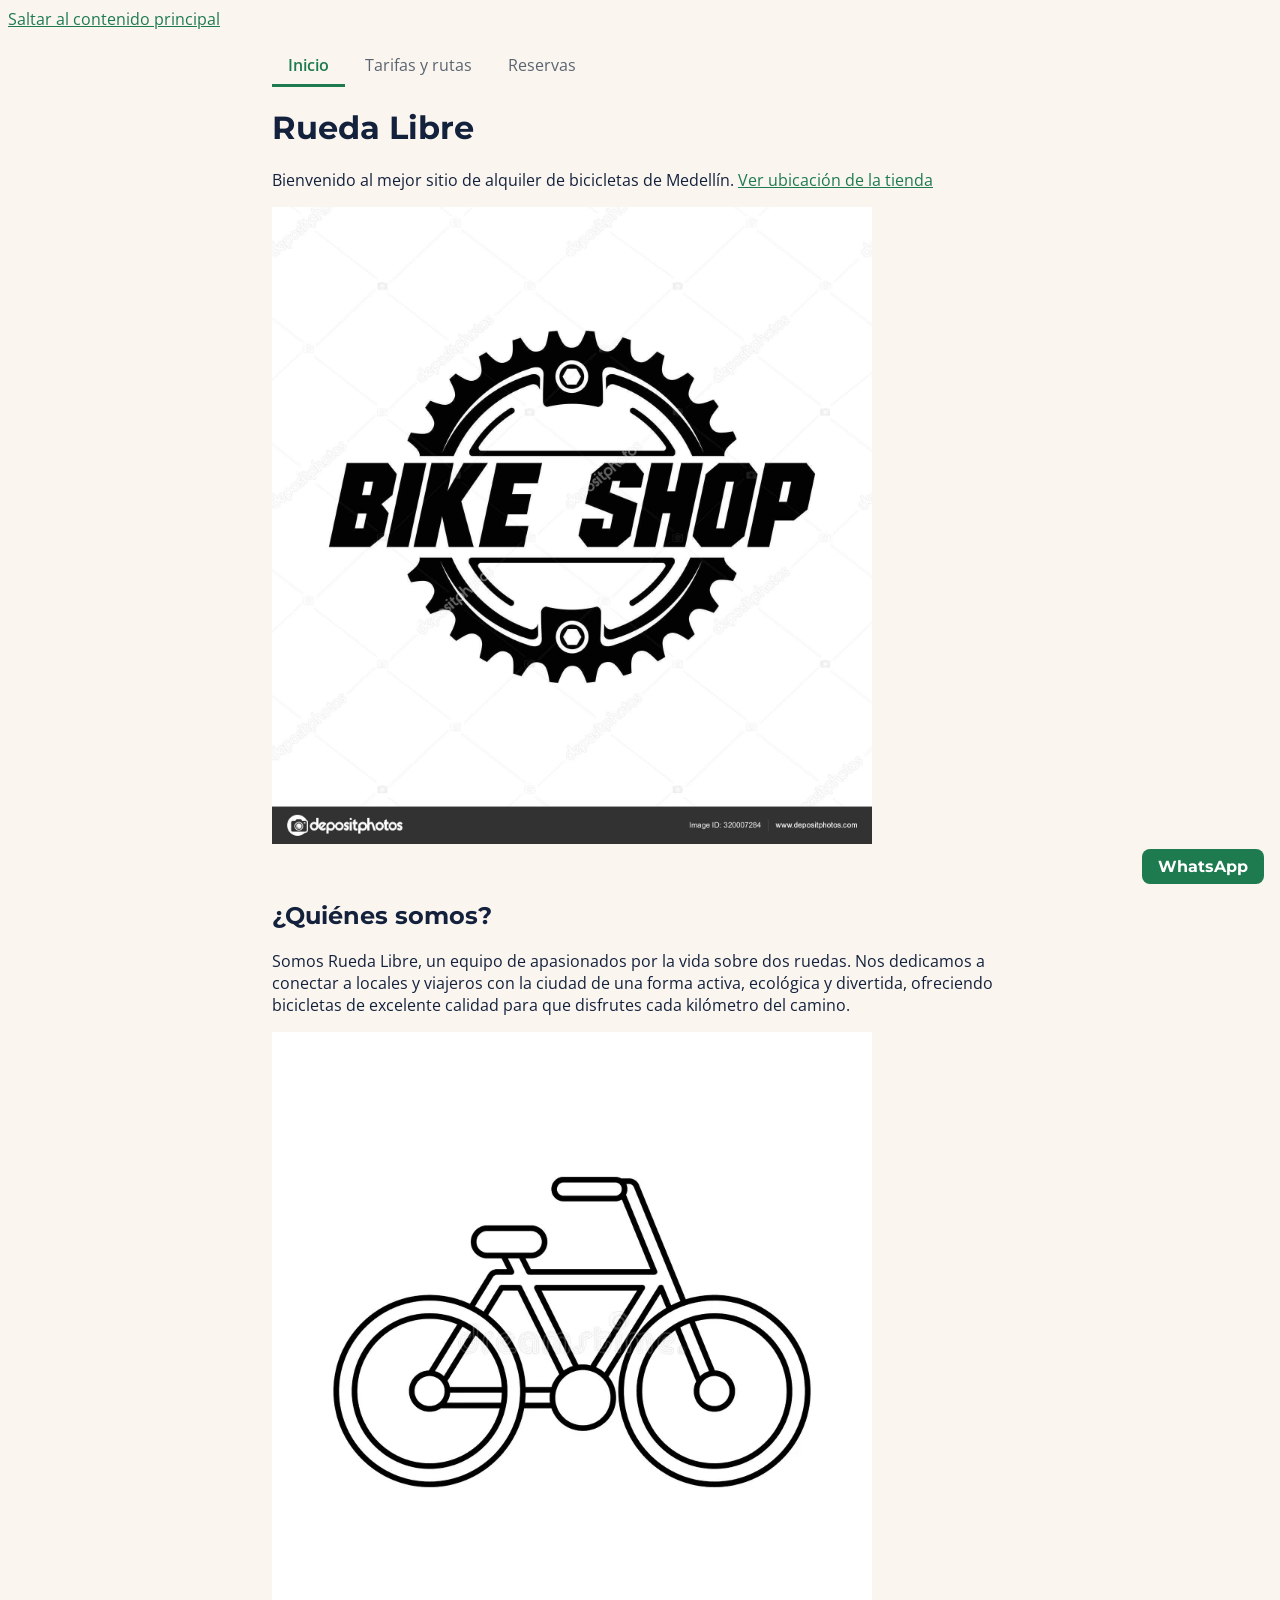
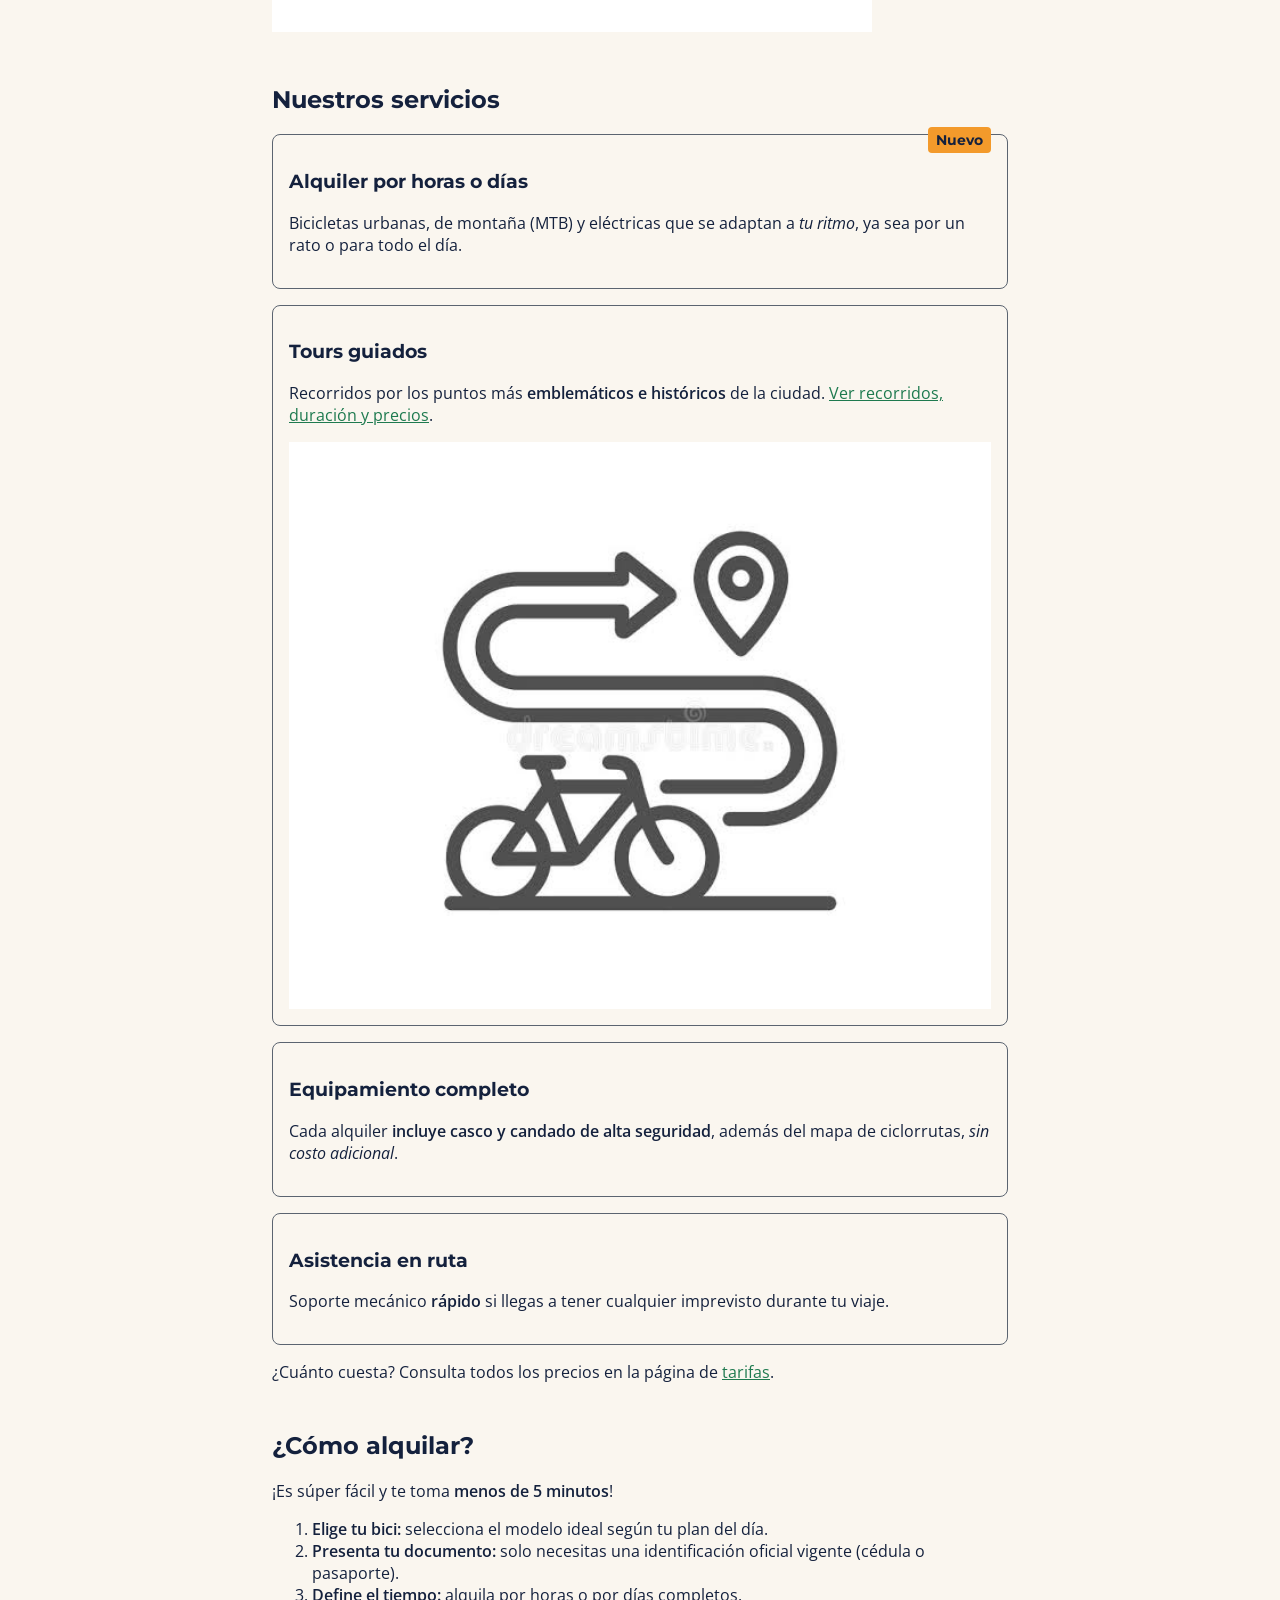
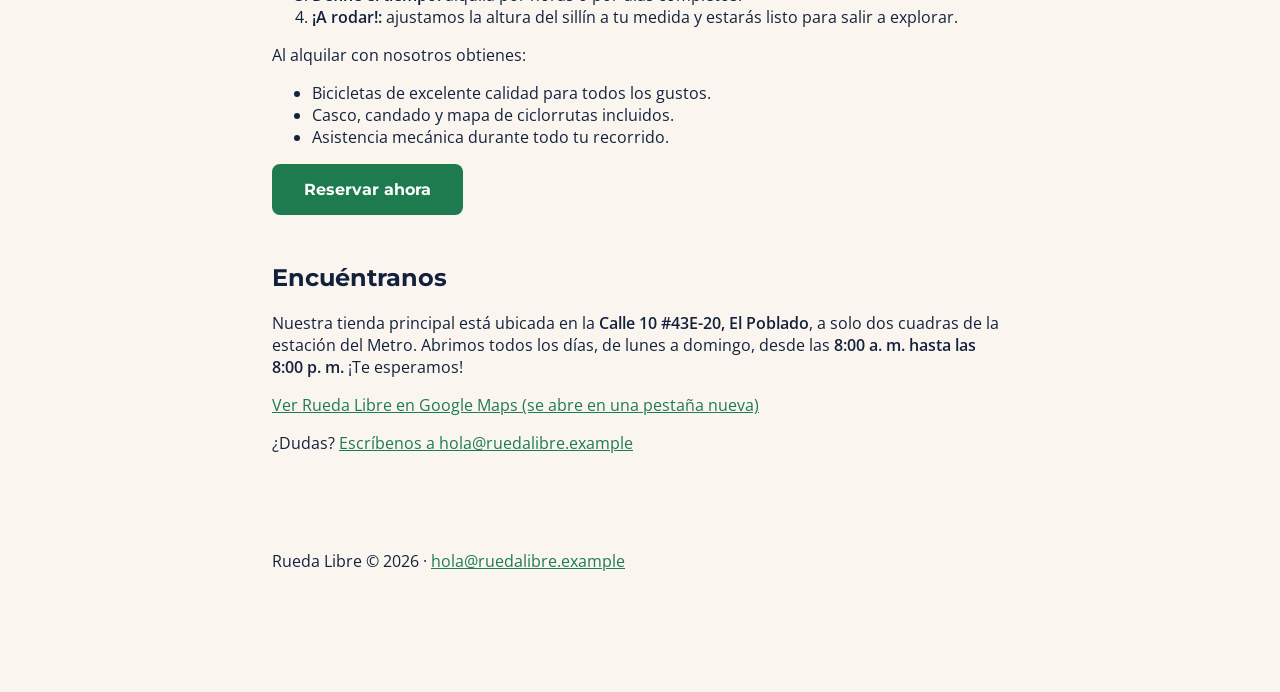
<file: index.html>
<!DOCTYPE html>
<html lang="es">
<head>
    <meta charset="UTF-8">
    <meta name="viewport" content="width=device-width, initial-scale=1.0">
    <meta name="description" content="Rueda Libre: alquiler de bicicletas urbanas, de montaña y eléctricas en Medellín, con tours guiados, casco y candado incluidos.">
    <title>Rueda Libre | Alquiler de bicicletas en Medellín</title>
    <link rel="preconnect" href="https://fonts.googleapis.com">
    <link rel="preconnect" href="https://fonts.gstatic.com" crossorigin>
    <link href="https://fonts.googleapis.com/css2?family=Montserrat:wght@700&family=Open+Sans:wght@400;600&display=swap" rel="stylesheet">
    <link rel="stylesheet" href="css/styles.css">
</head>
<body>

    <a href="#contenido">Saltar al contenido principal</a>

    <header class="portada">
        <nav aria-label="Menú principal">
            <ul id="menu">
                <li><a class="activo" href="index.html" aria-current="page">Inicio</a></li>
                <li><a href="paginas/tarifas.html">Tarifas y rutas</a></li>
                <li><a href="paginas/reservas.html">Reservas</a></li>
            </ul>
        </nav>
        <h1>Rueda Libre</h1>
        <p>Bienvenido al mejor sitio de alquiler de bicicletas de Medellín. <a href="#Encuentranos">Ver ubicación de la tienda</a></p>
        <img src="img/depositphotos_320007284-stock-illustration-bicycle-shop-service-bike-park.jpg" alt="Logo de Rueda Libre: piñón de bicicleta con el texto Bike Shop" width="600">
    </header>

    <main id="contenido">
        <section>
            <h2>¿Quiénes somos?</h2>
            <p>Somos Rueda Libre, un equipo de apasionados por la vida sobre dos ruedas. Nos dedicamos a conectar a locales y viajeros con la ciudad de una forma activa, ecológica y divertida, ofreciendo bicicletas de excelente calidad para que disfrutes cada kilómetro del camino.</p>
            <img src="img/icono-aislado-dibujo-de-la-bicicleta-83199925.webp" alt="" width="600">
        </section>

        <section>
            <h2>Nuestros servicios</h2>

            <article>
                <span class="etiqueta-nuevo">Nuevo</span>
                <h3>Alquiler por horas o días</h3>
                <p>Bicicletas urbanas, de montaña (MTB) y eléctricas que se adaptan a <em>tu ritmo</em>, ya sea por un rato o para todo el día.</p>
            </article>

            <article>
                <h3>Tours guiados</h3>
                <p>Recorridos por los puntos más <strong>emblemáticos e históricos</strong> de la ciudad. <a href="paginas/tarifas.html#recorridos">Ver recorridos, duración y precios</a>.</p>
                <img src="img/images.jpeg" alt="Ilustración de una ruta con curvas, una flecha y un marcador de destino sobre una bicicleta" width="600">
            </article>

            <article>
                <h3>Equipamiento completo</h3>
                <p>Cada alquiler <strong>incluye casco y candado de alta seguridad</strong>, además del mapa de ciclorrutas, <em>sin costo adicional</em>.</p>
            </article>

            <article>
                <h3>Asistencia en ruta</h3>
                <p>Soporte mecánico <strong>rápido</strong> si llegas a tener cualquier imprevisto durante tu viaje.</p>
            </article>

            <p>¿Cuánto cuesta? Consulta todos los precios en la página de <a href="paginas/tarifas.html">tarifas</a>.</p>
        </section>

        <section>
            <h2>¿Cómo alquilar?</h2>
            <p>¡Es súper fácil y te toma <strong>menos de 5 minutos</strong>!</p>
            <ol>
                <li><strong>Elige tu bici:</strong> selecciona el modelo ideal según tu plan del día.</li>
                <li><strong>Presenta tu documento:</strong> solo necesitas una identificación oficial vigente (cédula o pasaporte).</li>
                <li><strong>Define el tiempo:</strong> alquila por horas o por días completos.</li>
                <li><strong>¡A rodar!:</strong> ajustamos la altura del sillín a tu medida y estarás listo para salir a explorar.</li>
            </ol>

            <p>Al alquilar con nosotros obtienes:</p>
            <ul>
                <li>Bicicletas de excelente calidad para todos los gustos.</li>
                <li>Casco, candado y mapa de ciclorrutas incluidos.</li>
                <li>Asistencia mecánica durante todo tu recorrido.</li>
            </ul>
            <p><a class="boton-cta" href="paginas/reservas.html">Reservar ahora</a></p>
        </section>

        <section>
            <h2 id="Encuentranos">Encuéntranos</h2>
            <p>Nuestra tienda principal está ubicada en la <strong>Calle 10 #43E-20, El Poblado</strong>, a solo dos cuadras de la estación del Metro. Abrimos todos los días, de lunes a domingo, desde las <strong>8:00 a. m. hasta las 8:00 p. m.</strong> ¡Te esperamos!</p>
            <p><a href="https://www.google.com/maps?vet=10CAAQoqAOahcKEwjg1uWv4MmXAxUAAAAAHQAAAAAQCQ..i&channel=fs&client=ubuntu-sn&udm&fvr=1&pvq=CgwvZy8xcHR6aF8wanIiKAoidGllbmRhIGRlIGJpY2ljbGV0YXMgZW4gZWwgcG9ibGFkbxACGAM&lqi=[base64]&cs=1&um=1&ie=UTF-8&fb=1&gl=co&sa=X&ftid=0x8e44284b8a0a7ffb:0x15b79b80bc8778a6" target="_blank" rel="noopener noreferrer">Ver Rueda Libre en Google Maps (se abre en una pestaña nueva)</a></p>
            <p>¿Dudas? <a href="mailto:hola@ruedalibre.example">Escríbenos a hola@ruedalibre.example</a></p>
        </section>
    </main>

    <footer>
        <p>Rueda Libre &copy; 2026 · <a href="mailto:hola@ruedalibre.example">hola@ruedalibre.example</a></p>
    </footer>

    <a class="boton-cta whatsapp" href="https://wa.me/573000000000" target="_blank" rel="noopener noreferrer" aria-label="WhatsApp (se abre en una pestaña nueva)">WhatsApp</a>

</body>
</html>
</file>
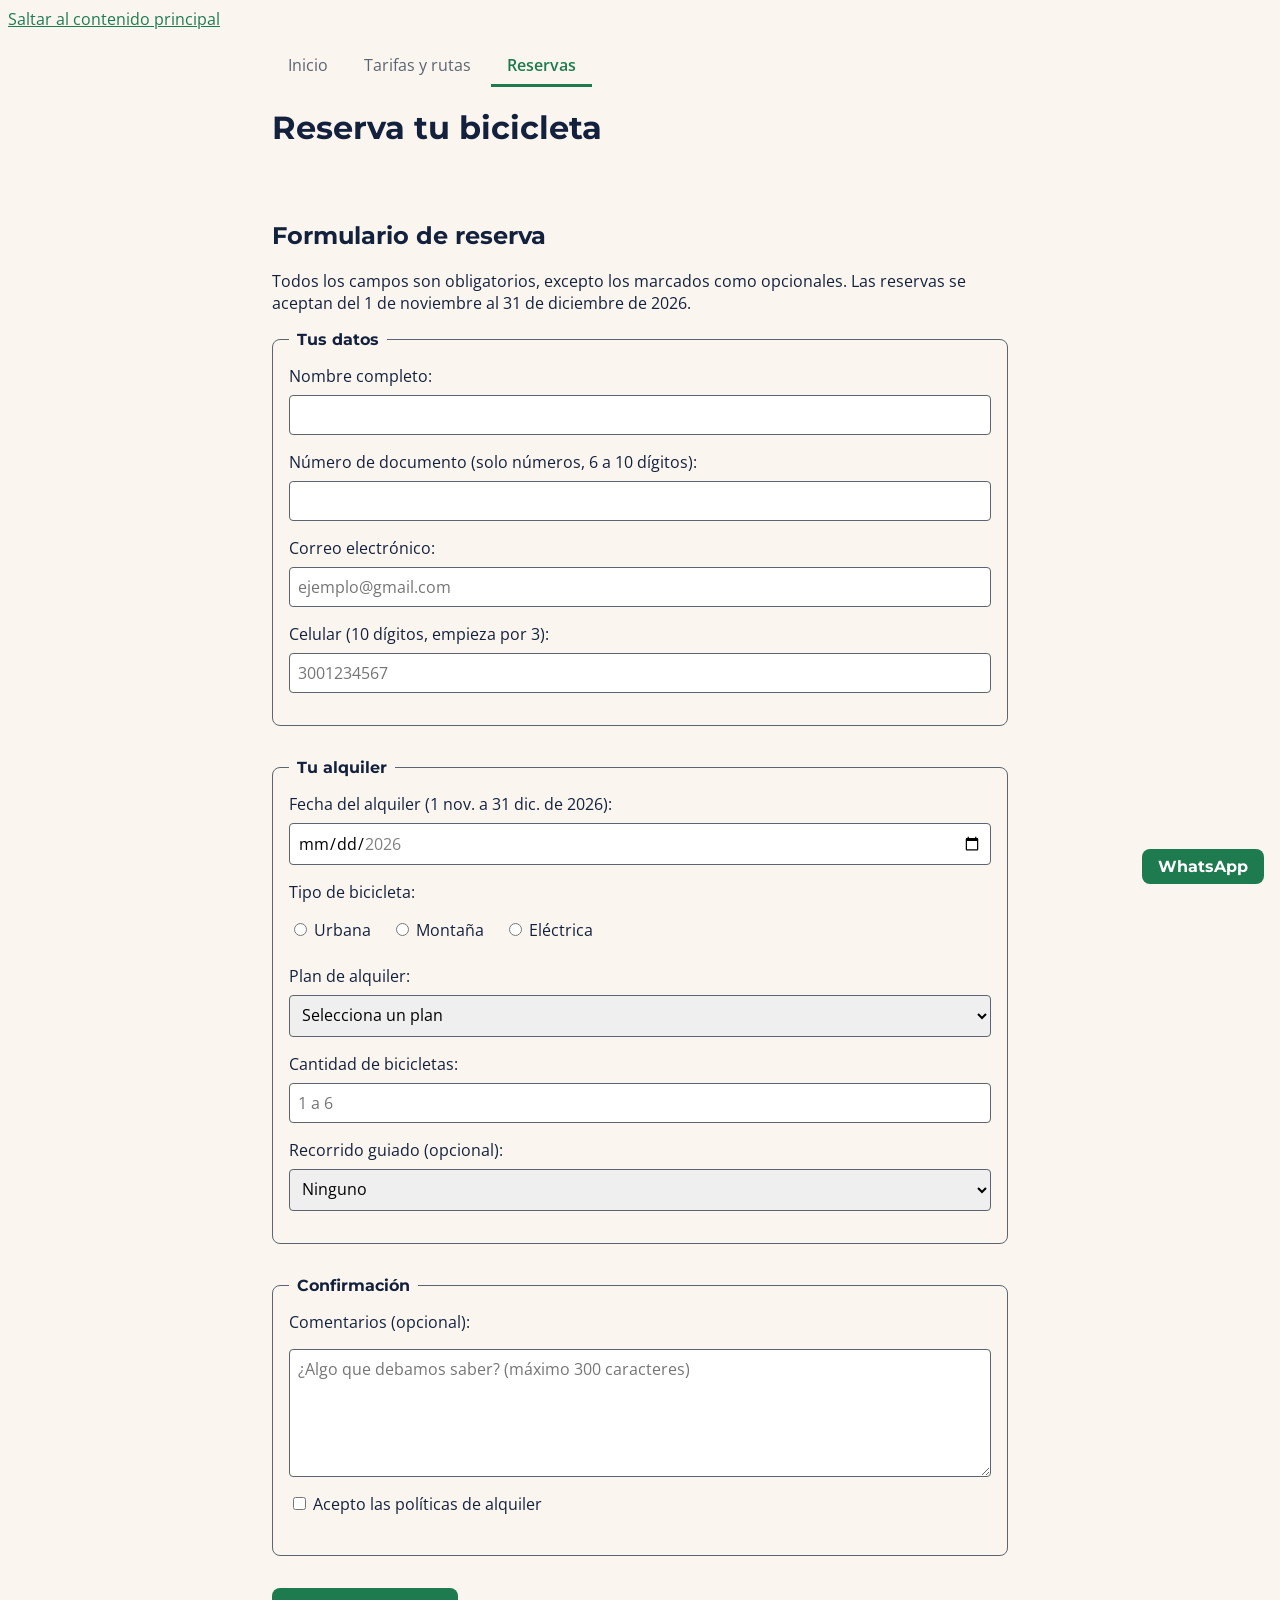
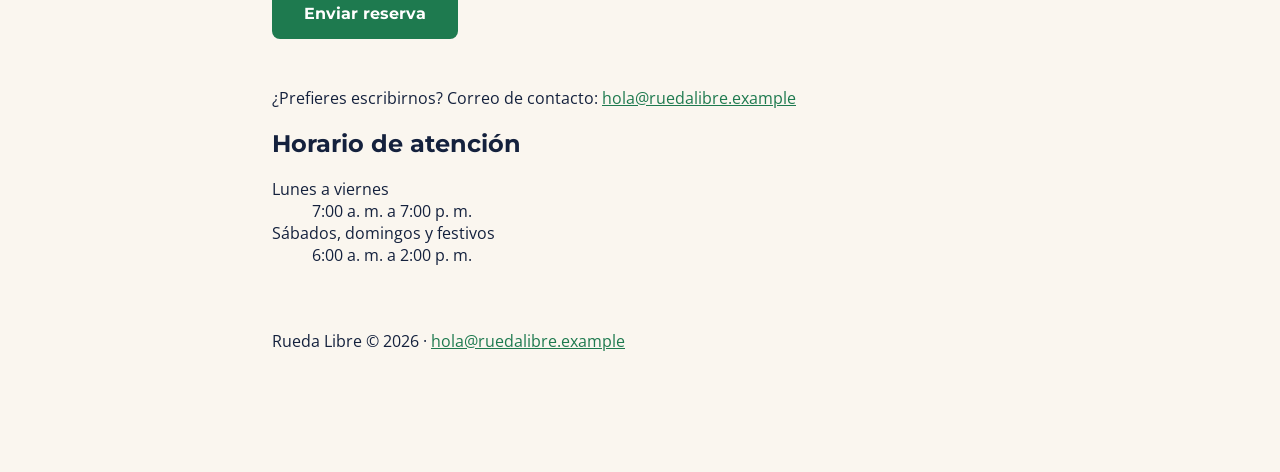
<file: paginas/reservas.html>
<!DOCTYPE html>
<html lang="es">
<head>
    <meta charset="UTF-8">
    <meta name="viewport" content="width=device-width, initial-scale=1.0">
    <meta name="description" content="Reserva tu bicicleta en Rueda Libre, Medellín. Completa el formulario con tus datos, la fecha, el tipo de bicicleta y el plan que prefieras.">
    <title>Reservas | Rueda Libre</title>
    <link rel="preconnect" href="https://fonts.googleapis.com">
    <link rel="preconnect" href="https://fonts.gstatic.com" crossorigin>
    <link href="https://fonts.googleapis.com/css2?family=Montserrat:wght@700&family=Open+Sans:wght@400;600&display=swap" rel="stylesheet">
    <link rel="stylesheet" href="../css/styles.css">
</head>
<body>

    <a href="#contenido">Saltar al contenido principal</a>

    <header>
        <nav aria-label="Menú principal">
            <ul id="menu">
                <li><a href="../index.html">Inicio</a></li>
                <li><a href="tarifas.html">Tarifas y rutas</a></li>
                <li><a class="activo" href="reservas.html" aria-current="page">Reservas</a></li>
            </ul>
        </nav>
        <h1>Reserva tu bicicleta</h1>
    </header>

    <main id="contenido">
        <section id="formulario-reserva">
            <h2>Formulario de reserva</h2>
            <p>Todos los campos son obligatorios, excepto los marcados como opcionales. Las reservas se aceptan del 1 de noviembre al 31 de diciembre de 2026.</p>

            <form action="/enviar-reserva" method="post">

                <fieldset>
                    <legend>Tus datos</legend>

                    <p>
                        <label for="nombre">Nombre completo:</label>
                        <input type="text" id="nombre" name="nombre" minlength="3" maxlength="60" autocomplete="name" required>
                    </p>

                    <p>
                        <label for="documento">Número de documento (solo números, 6 a 10 dígitos):</label>
                        <input type="text" id="documento" name="documento" inputmode="numeric" pattern="[0-9]{6,10}" title="Solo números, entre 6 y 10 dígitos. Ejemplo: 1020304050" minlength="6" maxlength="10" required>
                    </p>

                    <p>
                        <label for="correo">Correo electrónico:</label>
                        <input type="email" id="correo" name="correo" placeholder="ejemplo@gmail.com" autocomplete="email" required>
                    </p>

                    <p>
                        <label for="celular">Celular (10 dígitos, empieza por 3):</label>
                        <input type="tel" id="celular" name="celular" inputmode="numeric" pattern="3[0-9]{9}" title="10 dígitos y debe empezar por 3. Ejemplo: 3001234567" minlength="10" maxlength="10" placeholder="3001234567" autocomplete="tel" required>
                    </p>
                </fieldset>

                <fieldset>
                    <legend>Tu alquiler</legend>

                    <p>
                        <label for="fecha">Fecha del alquiler (1 nov. a 31 dic. de 2026):</label>
                        <input type="date" id="fecha" name="fecha" min="2026-11-01" max="2026-12-31" required>
                    </p>

                    <p id="etiqueta-bicicleta">Tipo de bicicleta:</p>
                    <p role="radiogroup" aria-labelledby="etiqueta-bicicleta">
                        <input type="radio" id="bici-urbana" name="bicicleta" value="urbana" required>
                        <label for="bici-urbana">Urbana</label>

                        <input type="radio" id="bici-montana" name="bicicleta" value="montana" required>
                        <label for="bici-montana">Montaña</label>

                        <input type="radio" id="bici-electrica" name="bicicleta" value="electrica" required>
                        <label for="bici-electrica">Eléctrica</label>
                    </p>

                    <p>
                        <label for="plan">Plan de alquiler:</label>
                        <select id="plan" name="plan" required>
                            <option value="">Selecciona un plan</option>
                            <option value="1-hora">1 hora</option>
                            <option value="medio-dia">Medio día (4 h)</option>
                            <option value="dia-completo">Día completo</option>
                        </select>
                    </p>

                    <p>
                        <label for="cantidad">Cantidad de bicicletas:</label>
                        <input type="number" id="cantidad" name="cantidad" min="1" max="6" step="1" placeholder="1 a 6" required>
                    </p>

                    <p>
                        <label for="recorrido">Recorrido guiado (opcional):</label>
                        <select id="recorrido" name="recorrido">
                            <option value="ninguno">Ninguno</option>
                            <option value="rio-y-parques">Río y Parques</option>
                            <option value="sabores-de-barrio">Sabores de Barrio</option>
                            <option value="reto-las-palmas">Reto Las Palmas</option>
                        </select>
                    </p>
                </fieldset>

                <fieldset>
                    <legend>Confirmación</legend>

                    <p>
                        <label for="comentarios">Comentarios (opcional):</label>
                    </p>
                    <p>
                        <textarea id="comentarios" name="comentarios" rows="5" cols="40" maxlength="300" placeholder="¿Algo que debamos saber? (máximo 300 caracteres)"></textarea>
                    </p>

                    <p>
                        <input type="checkbox" id="politicas" name="politicas" value="aceptadas" required>
                        <label for="politicas">Acepto las políticas de alquiler</label>
                    </p>
                </fieldset>

                <p><button class="boton-cta" type="submit">Enviar reserva</button></p>

            </form>
        </section>

        <p>¿Prefieres escribirnos? Correo de contacto: <a href="mailto:hola@ruedalibre.example">hola@ruedalibre.example</a></p>

        <aside>
            <h2>Horario de atención</h2>
            <dl>
                <dt>Lunes a viernes</dt>
                <dd>7:00 a. m. a 7:00 p. m.</dd>

                <dt>Sábados, domingos y festivos</dt>
                <dd>6:00 a. m. a 2:00 p. m.</dd>
            </dl>
        </aside>
    </main>

    <footer>
        <p>Rueda Libre &copy; 2026 · <a href="mailto:hola@ruedalibre.example">hola@ruedalibre.example</a></p>
    </footer>

    <a class="boton-cta whatsapp" href="https://wa.me/573000000000" target="_blank" rel="noopener noreferrer" aria-label="WhatsApp (se abre en una pestaña nueva)">WhatsApp</a>

</body>
</html>
</file>
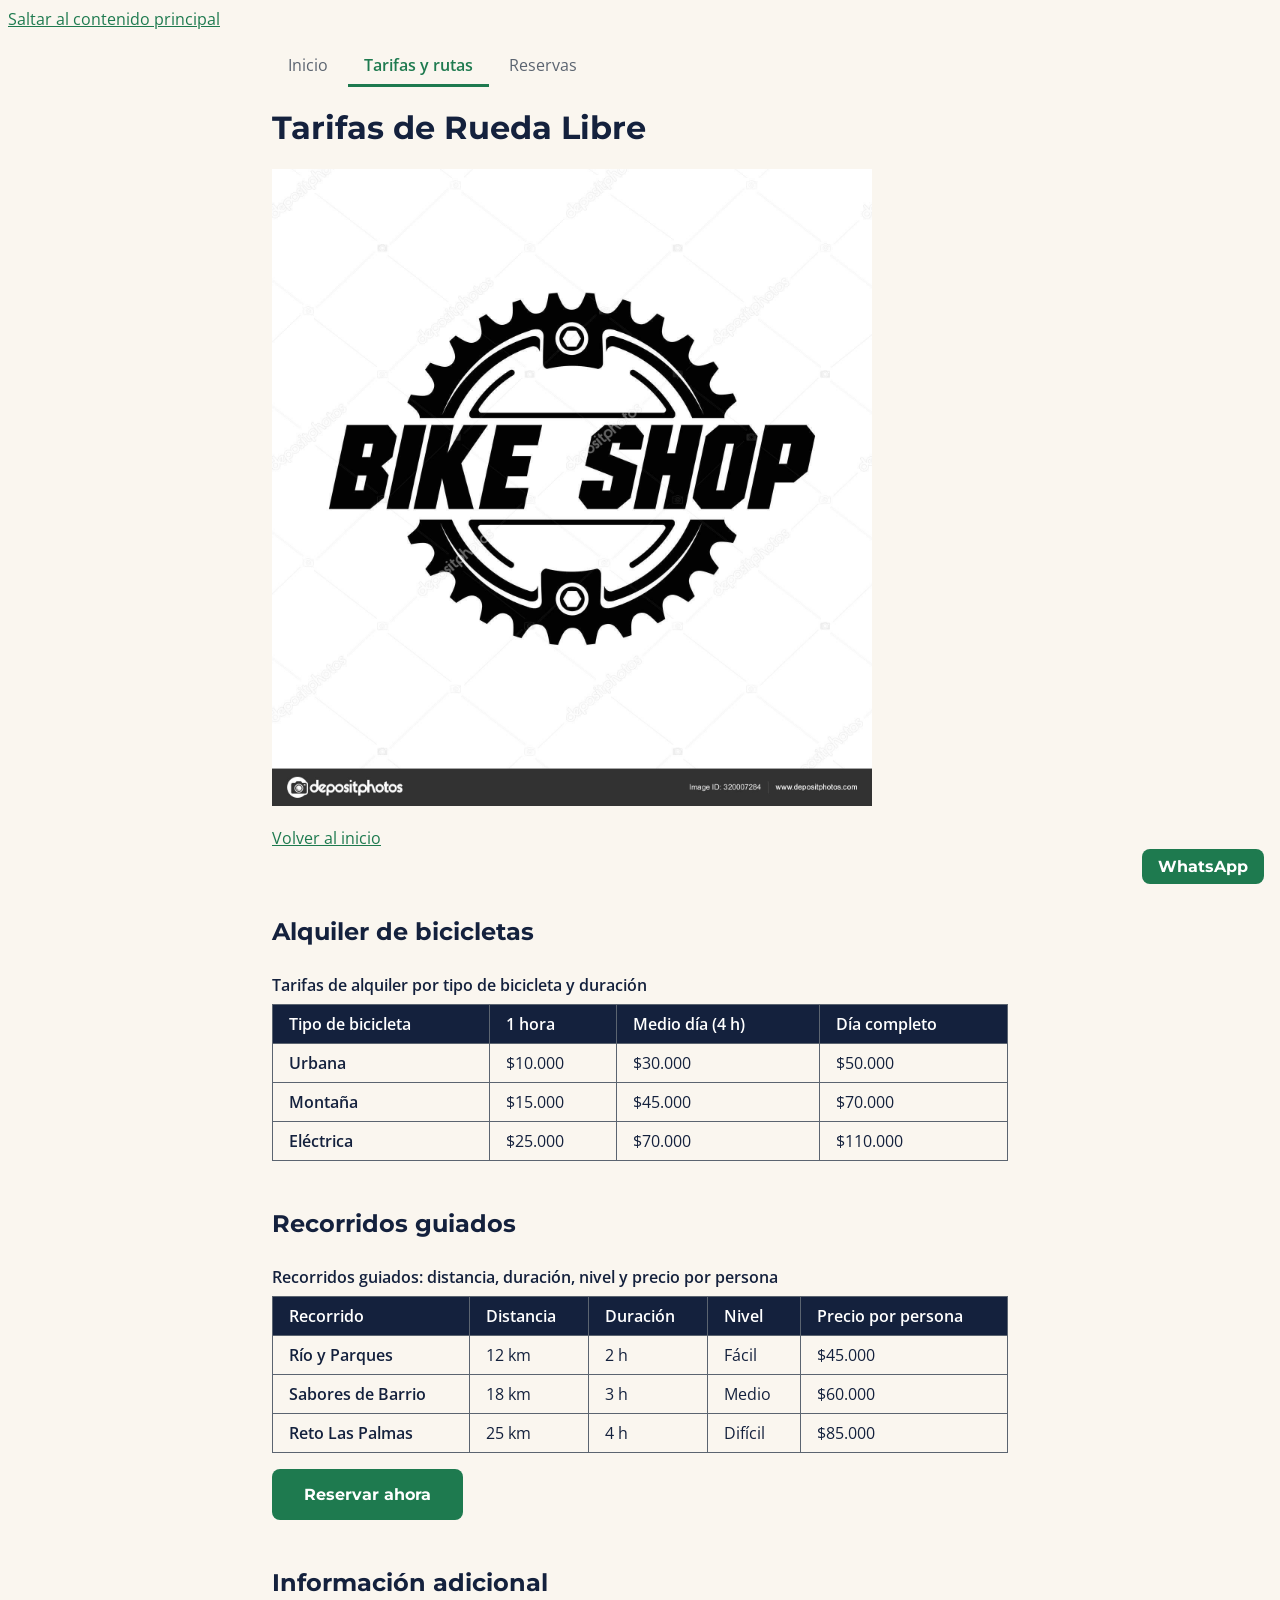
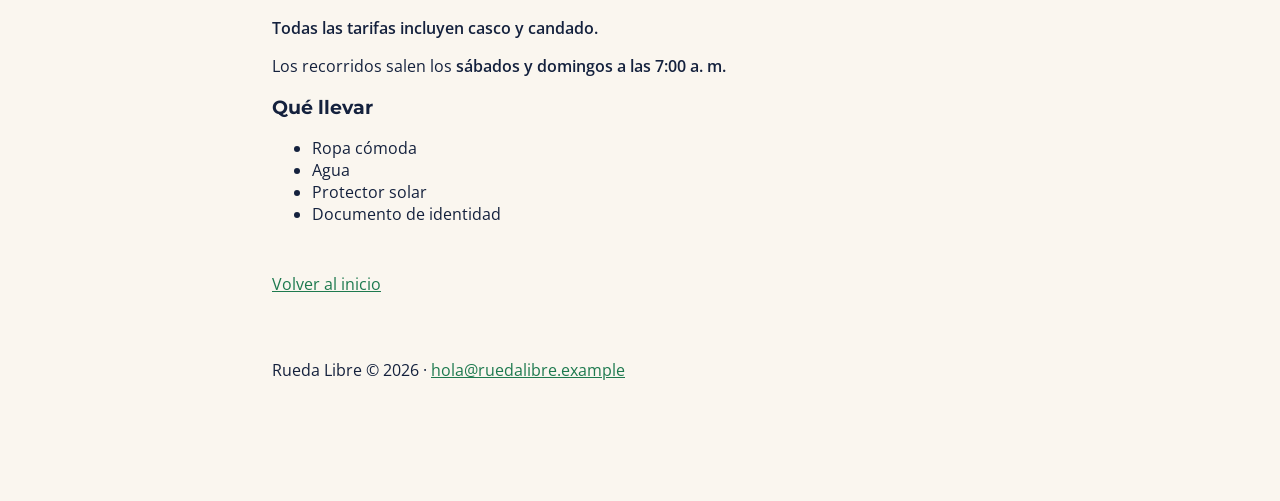
<file: paginas/tarifas.html>
<!DOCTYPE html>
<html lang="es">
<head>
    <meta charset="UTF-8">
    <meta name="viewport" content="width=device-width, initial-scale=1.0">
    <meta name="description" content="Tarifas de alquiler de bicicletas urbanas, de montaña y eléctricas y precios de los recorridos guiados de Rueda Libre en Medellín.">
    <title>Tarifas y rutas | Rueda Libre</title>
    <link rel="preconnect" href="https://fonts.googleapis.com">
    <link rel="preconnect" href="https://fonts.gstatic.com" crossorigin>
    <link href="https://fonts.googleapis.com/css2?family=Montserrat:wght@700&family=Open+Sans:wght@400;600&display=swap" rel="stylesheet">
    <link rel="stylesheet" href="../css/styles.css">
</head>
<body>

    <a href="#contenido">Saltar al contenido principal</a>

    <header>
        <nav aria-label="Menú principal">
            <ul id="menu">
                <li><a href="../index.html">Inicio</a></li>
                <li><a class="activo" href="tarifas.html" aria-current="page">Tarifas y rutas</a></li>
                <li><a href="reservas.html">Reservas</a></li>
            </ul>
        </nav>
        <h1>Tarifas de Rueda Libre</h1>
        <img src="../img/depositphotos_320007284-stock-illustration-bicycle-shop-service-bike-park.jpg" alt="Logo de Rueda Libre: piñón de bicicleta con el texto Bike Shop" width="600">
        <p><a href="../index.html">Volver al inicio</a></p>
    </header>

    <main id="contenido">
        <section id="alquiler">
            <h2>Alquiler de bicicletas</h2>
            <table>
                <caption>Tarifas de alquiler por tipo de bicicleta y duración</caption>
                <thead>
                    <tr>
                        <th scope="col">Tipo de bicicleta</th>
                        <th scope="col">1 hora</th>
                        <th scope="col">Medio día (4 h)</th>
                        <th scope="col">Día completo</th>
                    </tr>
                </thead>
                <tbody>
                    <tr>
                        <th scope="row">Urbana</th>
                        <td>$10.000</td>
                        <td>$30.000</td>
                        <td>$50.000</td>
                    </tr>
                    <tr>
                        <th scope="row">Montaña</th>
                        <td>$15.000</td>
                        <td>$45.000</td>
                        <td>$70.000</td>
                    </tr>
                    <tr>
                        <th scope="row">Eléctrica</th>
                        <td>$25.000</td>
                        <td>$70.000</td>
                        <td>$110.000</td>
                    </tr>
                </tbody>
            </table>
        </section>

        <section id="recorridos">
            <h2>Recorridos guiados</h2>
            <table>
                <caption>Recorridos guiados: distancia, duración, nivel y precio por persona</caption>
                <thead>
                    <tr>
                        <th scope="col">Recorrido</th>
                        <th scope="col">Distancia</th>
                        <th scope="col">Duración</th>
                        <th scope="col">Nivel</th>
                        <th scope="col">Precio por persona</th>
                    </tr>
                </thead>
                <tbody>
                    <tr>
                        <th scope="row">Río y Parques</th>
                        <td>12 km</td>
                        <td>2 h</td>
                        <td>Fácil</td>
                        <td>$45.000</td>
                    </tr>
                    <tr>
                        <th scope="row">Sabores de Barrio</th>
                        <td>18 km</td>
                        <td>3 h</td>
                        <td>Medio</td>
                        <td>$60.000</td>
                    </tr>
                    <tr>
                        <th scope="row">Reto Las Palmas</th>
                        <td>25 km</td>
                        <td>4 h</td>
                        <td>Difícil</td>
                        <td>$85.000</td>
                    </tr>
                </tbody>
            </table>
            <p><a class="boton-cta" href="reservas.html">Reservar ahora</a></p>
        </section>

        <section id="informacion">
            <h2>Información adicional</h2>
            <p><strong>Todas las tarifas incluyen casco y candado.</strong></p>
            <p>Los recorridos salen los <strong>sábados y domingos a las 7:00 a. m.</strong></p>

            <aside>
                <h3>Qué llevar</h3>
                <ul>
                    <li>Ropa cómoda</li>
                    <li>Agua</li>
                    <li>Protector solar</li>
                    <li>Documento de identidad</li>
                </ul>
            </aside>
        </section>

        <p><a href="../index.html">Volver al inicio</a></p>
    </main>

    <footer>
        <p>Rueda Libre &copy; 2026 · <a href="mailto:hola@ruedalibre.example">hola@ruedalibre.example</a></p>
    </footer>

    <a class="boton-cta whatsapp" href="https://wa.me/573000000000" target="_blank" rel="noopener noreferrer" aria-label="WhatsApp (se abre en una pestaña nueva)">WhatsApp</a>

</body>
</html>
</file>
<file: css/styles.css>
:root {
    --verde-ruta: #1E7A4F;
    --naranja-pedal: #F39A2B;
    --azul-noche: #14213D;
    --crema: #FAF6EF;
    --gris-asfalto: #5B6470;
    --blanco: #FFFFFF;

    --fuente-titulos: "Montserrat", Arial, Helvetica, sans-serif;
    --fuente-texto: "Open Sans", Arial, Helvetica, sans-serif;

    --espacio-sm: 0.5rem;
    --espacio-md: 1rem;
    --espacio-lg: 2rem;
    --espacio-xl: 3rem;
}

*,
*::before,
*::after {
    box-sizing: border-box;
}

body {
    padding-bottom: 5rem;
    font-family: var(--fuente-texto);
    font-weight: 400;
    color: var(--azul-noche);
    background-color: var(--crema);
}

h1, h2, h3, h4, h5, h6 {
    font-family: var(--fuente-titulos);
    font-weight: 700;
}

strong, th {
    font-weight: 600;
}

img {
    max-width: 100%;
    height: auto;
}

a {
    color: var(--verde-ruta);
}

a:hover {
    color: var(--azul-noche);
    text-decoration-thickness: 0.15rem;
}

a:focus {
    outline: 3px solid var(--verde-ruta);
    outline-offset: 3px;
}

header,
main,
footer {
    max-width: 48rem;
    margin-left: auto;
    margin-right: auto;
    padding: var(--espacio-md);
}

.portada {
    min-height: 60vh;
}

main section {
    margin-bottom: var(--espacio-xl);
}

#menu {
    margin: 0;
    padding: 0;
    list-style: none;
}

#menu li {
    display: inline-block;
}

#menu a {
    display: inline-block;
    padding: var(--espacio-sm) var(--espacio-md);
    border-bottom: 3px solid transparent;
    color: var(--gris-asfalto);
    text-decoration: none;
}

#menu a:hover,
#menu a:focus {
    border-bottom-color: var(--azul-noche);
    color: var(--azul-noche);
}

#menu a.activo {
    border-bottom-color: var(--verde-ruta);
    color: var(--verde-ruta);
    font-weight: 600;
}

main article {
    position: relative;
    margin-bottom: var(--espacio-md);
    padding: var(--espacio-md);
    border: 1px solid var(--gris-asfalto);
    border-radius: 0.5rem;
}

main article img {
    display: block;
    width: 100%;
}

.etiqueta-nuevo {
    position: absolute;
    top: calc(var(--espacio-sm) * -1);
    right: var(--espacio-md);
    padding: 0.25rem var(--espacio-sm);
    border-radius: 0.25rem;
    background-color: var(--naranja-pedal);
    color: var(--azul-noche);
    font-family: var(--fuente-titulos);
    font-size: 0.875rem;
    font-weight: 700;
}

table {
    width: 100%;
    margin-bottom: var(--espacio-md);
    border-collapse: collapse;
}

caption {
    padding: var(--espacio-sm) 0;
    font-weight: 600;
    text-align: left;
}

th,
td {
    padding: var(--espacio-sm) var(--espacio-md);
    border: 1px solid var(--gris-asfalto);
    text-align: left;
}

thead th {
    background-color: var(--azul-noche);
    color: var(--blanco);
}

.boton-cta {
    display: inline-block;
    padding: var(--espacio-md) var(--espacio-lg);
    border: none;
    border-radius: 0.5rem;
    background-color: var(--verde-ruta);
    color: var(--blanco);
    font-family: var(--fuente-titulos);
    font-size: 1rem;
    font-weight: 700;
    text-decoration: none;
    cursor: pointer;
}

.boton-cta:hover,
.boton-cta:focus {
    background-color: var(--azul-noche);
    color: var(--blanco);
}

.boton-cta:focus {
    outline: 3px solid var(--azul-noche);
    outline-offset: 3px;
}

.whatsapp {
    position: fixed;
    right: var(--espacio-md);
    bottom: var(--espacio-md);
    z-index: 10;
    padding: var(--espacio-sm) var(--espacio-md);
}

fieldset {
    min-width: 0;
    margin: 0 0 var(--espacio-lg);
    padding: var(--espacio-md);
    border: 1px solid var(--gris-asfalto);
    border-radius: 0.5rem;
}

legend {
    padding: 0 var(--espacio-sm);
    font-family: var(--fuente-titulos);
    font-weight: 700;
}

form p {
    margin: 0 0 var(--espacio-md);
}

form label {
    display: block;
    margin-bottom: var(--espacio-sm);
}

input[type="radio"] + label,
input[type="checkbox"] + label {
    display: inline-block;
    margin-right: var(--espacio-md);
}

input[type="text"],
input[type="email"],
input[type="tel"],
input[type="date"],
input[type="number"],
select,
textarea {
    display: block;
    width: 100%;
    padding: var(--espacio-sm);
    border: 1px solid var(--gris-asfalto);
    border-radius: 0.25rem;
    font-family: inherit;
    font-size: 1rem;
}

textarea {
    resize: vertical;
}

input:hover,
select:hover,
textarea:hover {
    outline: 2px solid var(--gris-asfalto);
    outline-offset: 2px;
}

input:focus,
select:focus,
textarea:focus {
    outline: 3px solid var(--verde-ruta);
    outline-offset: 2px;
}
</file>
